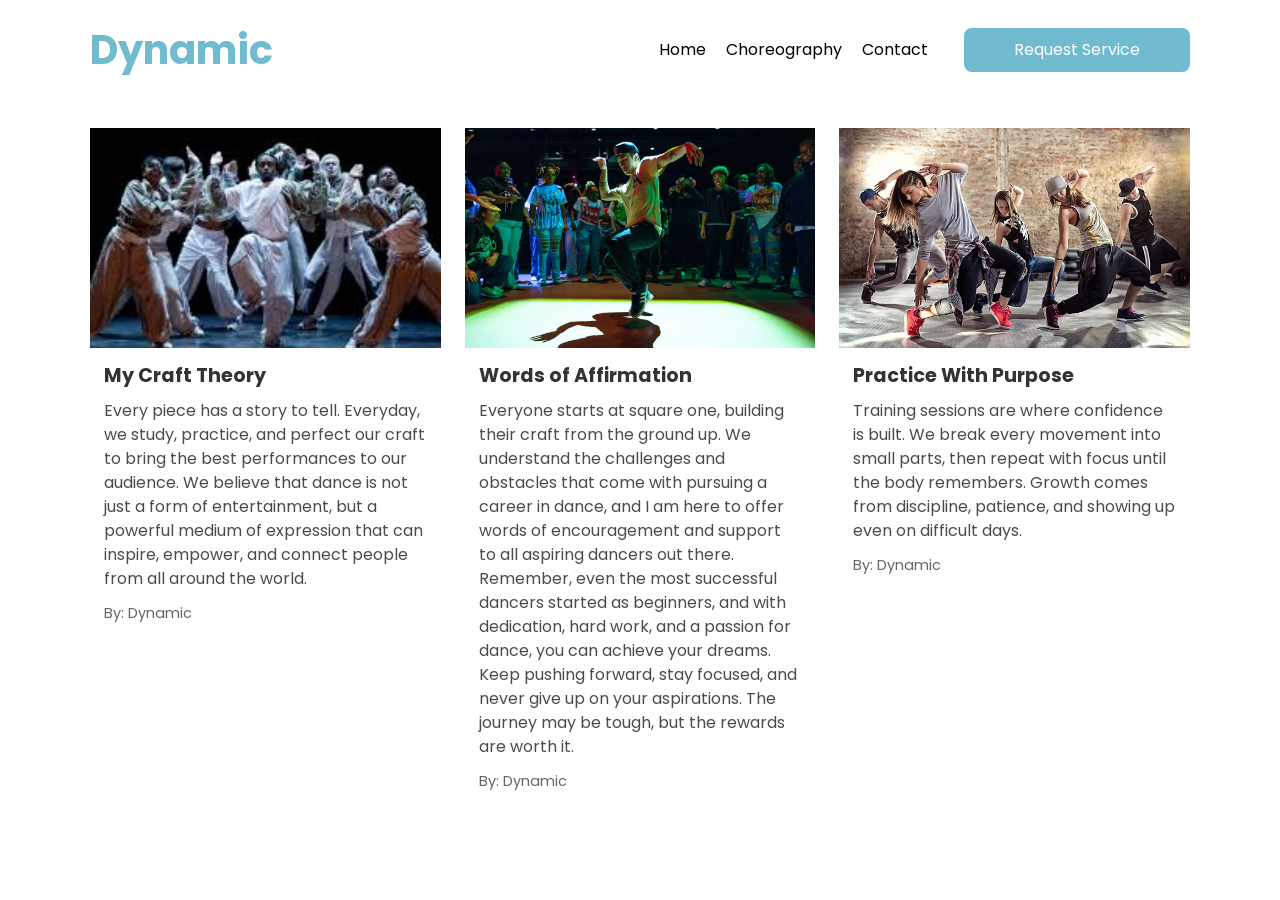
<file: Practical 2/index.html>
<!DOCTYPE html>
<html lang="en">
<head>
    <meta charset="UTF-8">
    <meta name="viewport" content="width=device-width, initial-scale=1.0">
    <link rel="stylesheet" href="style.css">
    <link rel="preconnect" href="https://fonts.googleapis.com">
    <link rel="preconnect" href="https://fonts.gstatic.com" crossorigin>
    <link href="https://fonts.googleapis.com/css2?family=Mozilla+Headline:wght@200..700&family=Poppins:ital,wght@0,100;0,200;0,300;0,400;0,500;0,600;0,700;0,800;0,900;1,100;1,200;1,300;1,400;1,500;1,600;1,700;1,800;1,900&family=Public+Sans:ital,wght@0,100..900;1,100..900&display=swap" rel="stylesheet">
    <title>Dynamic</title>
</head>
<body>
    <header class="web-header">
        <div class="container nav-wrap">
            <h1 class="logo">Dynamic</h1>

            <nav class="nav">
                <ul>
                    <li><a href="#">Home</a></li>
                    <li><a href="#">Choreography</a></li>
                    <li><a href="#">Contact</a></li>
                </ul>
            </nav>

            <a href="#" class="cta-btn">Request Service</a>
        </div>
    </header>

    <main class="container">
        <section class="cards-grid">
            <article class="card">
                <img src="images/hiphop.jpeg" alt="Hip-Hop" class="card-image" />
                <h2> My Craft Theory</h2>
                <p>Every piece has a story to tell. Everyday, we study, practice, and perfect our craft to bring the best performances
                    to our audience. We believe that dance is not just a form of entertainment, but a powerful medium of expression that
                    can inspire, empower, and connect people from all around the world.
                </p>
                <div class="card-meta">
                    <span class="author">By: Dynamic</span>
                </div>
            </article>

            <article class="card">
                <img src="images/communitydance.jpg" alt="Community Dance" class="card-image" />
                <h2>Words of Affirmation</h2>
                <p>Everyone starts at square one, building their craft from the ground up. We understand the challenges and obstacles that come with pursuing a career in dance,
                    and I am here to offer words of encouragement and support to all aspiring dancers out there. Remember, even the most successful dancers started as beginners, and with dedication, hard work, and a passion for dance,
                    you can achieve your dreams. Keep pushing forward, stay focused, and never give up on your aspirations. The journey may be tough, but the rewards are worth it.
                </p>
                <div class="card-meta">
                    <span class="author">By: Dynamic</span>
                </div>
            </article>

            <article class="card">
                <img src="images/dancestudio.avif" alt="Studio practice session" class="card-image" />
                <h2>Practice With Purpose</h2>
                <p>Training sessions are where confidence is built. We break every movement into small parts, then repeat with focus until the body remembers. 
                    Growth comes from discipline, patience, and showing up even on difficult days.</p>
                <div class="card-meta">
                    <span class="author">By: Dynamic</span>
                </div>
            </article>

        </section>
    </main>
</body>
</html>
</file>
<file: Practical 2/style.css>
* {
    margin: 0;
    padding: 0;
    box-sizing: border-box;
}

body {
    background-color: #ffffff;
    font-family: "Poppins", sans-serif;
    color: #333;
    line-height: 1.5;
}

.container {
    width: 90%;
    max-width: 1100px;
    margin: 0 auto;
}


/* Header */

.nav-wrap {
    display: flex;
    align-items: center;
    gap: 16px;
}

.nav ul {
    display: flex;
    gap: 1.25rem;
    list-style: none;
}

.nav {
    margin-left: auto;
}

.web-header {
    padding: 20px 0;
}

.nav a {
    text-decoration: none;
    color: black;
}

.nav a:hover {
    color: #71bbd1;
    text-decoration: underline;
}

.cta-btn {
    text-decoration: none;
    background-color: #71bbd1;
    color: white;
    padding: 10px 50px;
    border-radius: 8px;
    margin-left: 20px;
}

.logo {
    color: #71bbd1;
    font-size: 2.5rem; 
    font-weight: 700;
}

main {
    padding: 28px 0 40px;
}

.cards-grid {
    display: grid;
    grid-template-columns: repeat(3, 1fr);
    gap: 24px;
}

.card {
    padding: 0;
}

.card-image {
    width: 100%;
    height: 220px;
    object-fit: cover;
    display: block;
}

.card h2 {
    margin: 14px 14px 8px;
    font-size: 1.2rem;
}

.card p {
    margin: 0 14px 12px;
    color: #4b4b4b;
}

.card-meta {
    margin: 0 14px;
    font-size: 0.9rem;
    color: #666;
}
</file>
